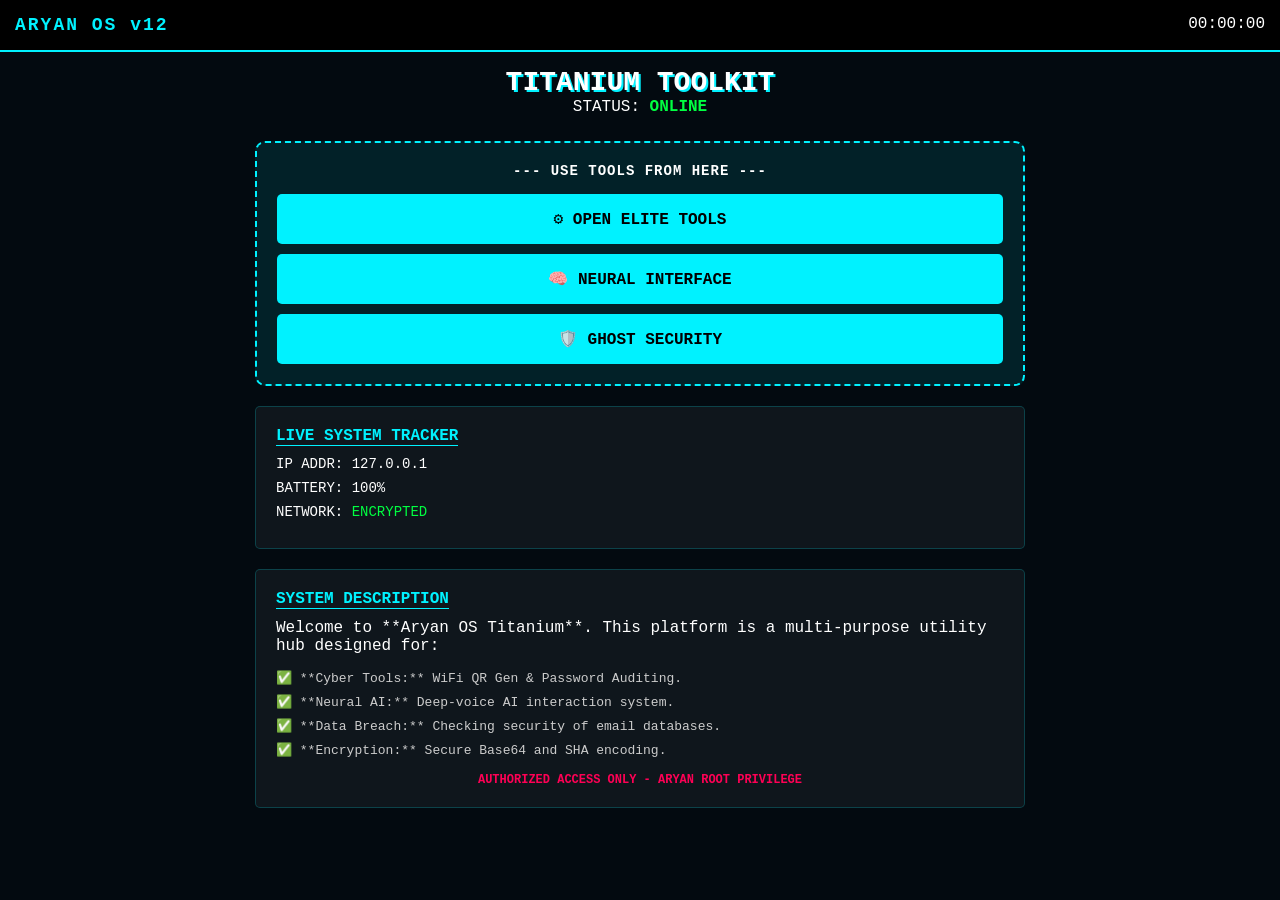
<file: index.html>
<!DOCTYPE html>
<html lang="en">
<head>
    <meta charset="UTF-8">
    <meta name="viewport" content="width=device-width, initial-scale=1.0">
    <title>ARYAN OS | PRO TOOLKIT</title>
    <link rel="stylesheet" href="style.css">
</head>
<body onclick="initAudio()">
    <nav class="glass-nav">
        <h2 class="logo">ARYAN OS v12</h2>
        <div id="clock">00:00:00</div>
    </nav>

    <div class="container">
        <div class="hero-image">
            
        </div>

        <header class="main-header">
            <h1 class="glitch">TITANIUM TOOLKIT</h1>
            <p class="status-text">STATUS: <span id="status-blink">ONLINE</span></p>
        </header>

        <div class="action-box">
            <h3>--- USE TOOLS FROM HERE ---</h3>
            <div class="tool-grid">
                <a href="tools.html" class="big-btn" onclick="playClick()">⚙️ OPEN ELITE TOOLS</a>
                <a href="ai.html" class="big-btn" onclick="playClick()">🧠 NEURAL INTERFACE</a>
                <a href="security.html" class="big-btn" onclick="playClick()">🛡️ GHOST SECURITY</a>
            </div>
        </div>

        <section class="card stats-preview">
            <div class="card-title">LIVE SYSTEM TRACKER</div>
            <div class="stat">IP ADDR: <span id="ip-addr">SCANNING...</span></div>
            <div class="stat">BATTERY: <span id="bat-level">--%</span></div>
            <div class="stat">NETWORK: <span style="color:#00ff41">ENCRYPTED</span></div>
        </section>

        <section class="card about-section">
            <div class="card-title">SYSTEM DESCRIPTION</div>
            <p>Welcome to **Aryan OS Titanium**. This platform is a multi-purpose utility hub designed for:</p>
            <ul>
                <li>✅ **Cyber Tools:** WiFi QR Gen & Password Auditing.</li>
                <li>✅ **Neural AI:** Deep-voice AI interaction system.</li>
                <li>✅ **Data Breach:** Checking security of email databases.</li>
                <li>✅ **Encryption:** Secure Base64 and SHA encoding.</li>
            </ul>
            <p class="warning">AUTHORIZED ACCESS ONLY - ARYAN ROOT PRIVILEGE</p>
        </section>
    </div>

    <audio id="beep-sound" src="https://www.soundjay.com/buttons/sounds/button-29.mp3"></audio>
    <script src="script.js"></script>
</body>
</html>
</file>
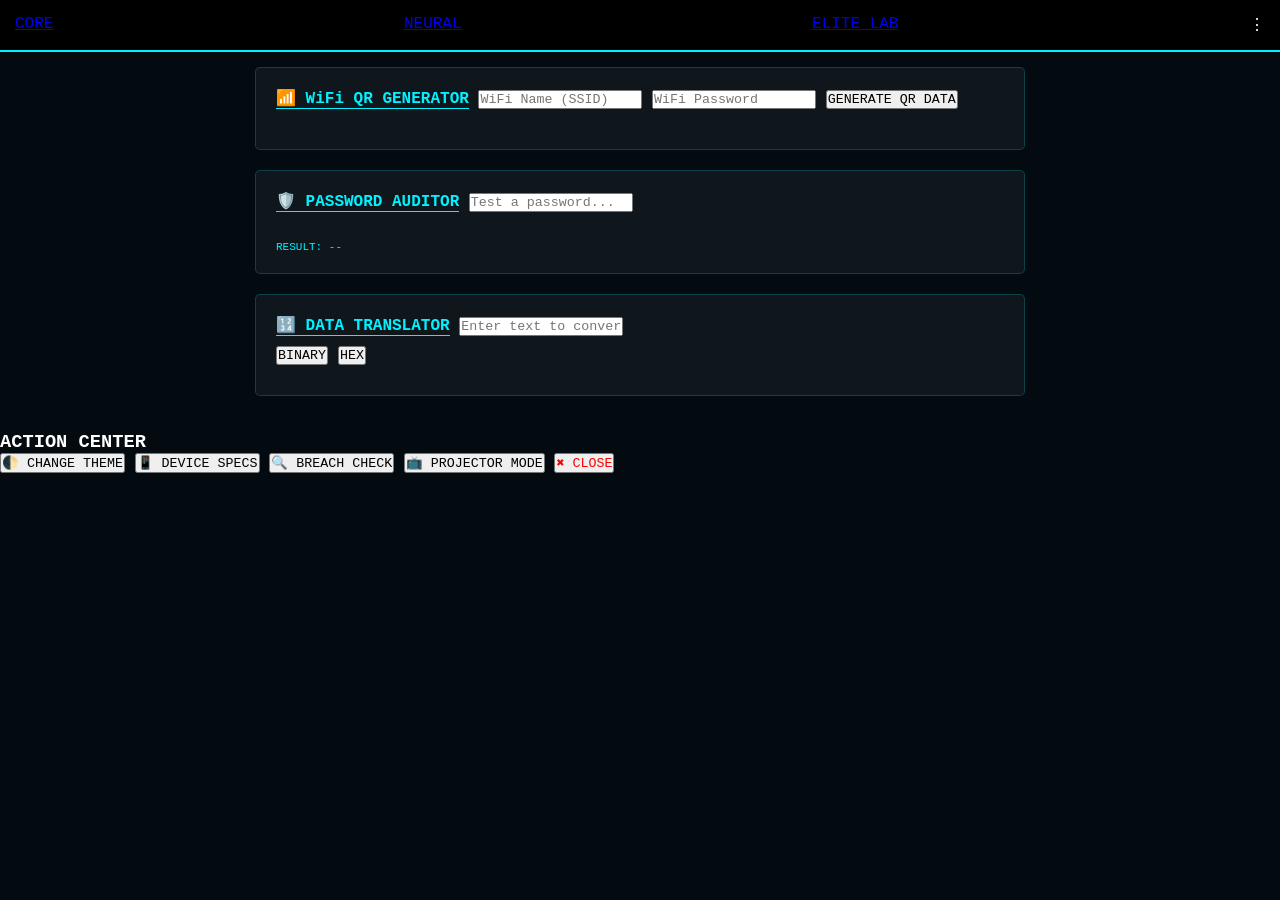
<file: tools.html>
<!DOCTYPE html>
<html lang="en">
<head>
    <meta charset="UTF-8">
    <meta name="viewport" content="width=device-width, initial-scale=1.0">
    <title>ARYAN OS | ELITE TOOLS</title>
    <link rel="stylesheet" href="style.css">
</head>
<body>
    <nav class="glass-nav">
        <a href="index.html">CORE</a>
        <a href="ai.html">NEURAL</a>
        <a href="tools.html" class="active">ELITE LAB</a>
        <div class="more-menu" onclick="toggleMenu()">⋮</div>
    </nav>

    <div class="container scrollable">
        <div class="card">
            <div class="card-title">📶 WiFi QR GENERATOR</div>
            <input type="text" id="wifi-name" class="modern-input" placeholder="WiFi Name (SSID)">
            <input type="password" id="wifi-pass" class="modern-input" placeholder="WiFi Password">
            <button class="glow-btn" onclick="genWiFiQR()">GENERATE QR DATA</button>
            <div id="qr-res" class="terminal-mini" style="font-size:10px; margin-top:10px;"></div>
        </div>

        <div class="card">
            <div class="card-title">🛡️ PASSWORD AUDITOR</div>
            <input type="password" id="check-pass" class="modern-input" placeholder="Test a password..." oninput="checkStrength()">
            <div id="strength-meter" style="height:6px; background:#333; margin-top:8px; border-radius:10px; width:0%; transition:0.5s;"></div>
            <div id="strength-text" style="font-size:11px; margin-top:5px; color:var(--main);">RESULT: --</div>
        </div>

        <div class="card">
            <div class="card-title">🔢 DATA TRANSLATOR</div>
            <input type="text" id="data-input" class="modern-input" placeholder="Enter text to convert...">
            <div style="display:flex; gap:10px;">
                <button class="glow-btn" onclick="toBinary()">BINARY</button>
                <button class="glow-btn" onclick="toHex()">HEX</button>
            </div>
            <div id="data-res" class="terminal-mini" style="word-break: break-all; margin-top:10px;"></div>
        </div>
    </div>

    <div id="side-menu" class="side-menu-hidden">
        <h3>ACTION CENTER</h3>
        <button onclick="toggleTheme()">🌓 CHANGE THEME</button>
        <button onclick="showSpecs()">📱 DEVICE SPECS</button>
        <button onclick="checkBreach()">🔍 BREACH CHECK</button>
        <button onclick="toggleFullScreen()">📺 PROJECTOR MODE</button>
        <button onclick="toggleMenu()" style="color:red;">✖ CLOSE</button>
    </div>

    <div id="msg-box" class="hidden"></div>
    <script src="script.js"></script>
</body>
</html>
</file>
<file: style.css>
:root { --main: #00f2ff; --bg: #030a10; --card: rgba(255, 255, 255, 0.05); }
* { margin: 0; padding: 0; box-sizing: border-box; font-family: 'Courier New', monospace; }

body { background: var(--bg); color: white; padding-bottom: 50px; }

.glass-nav { display: flex; justify-content: space-between; padding: 15px; background: #000; border-bottom: 2px solid var(--main); position: sticky; top: 0; z-index: 1000; }
.logo { color: var(--main); font-size: 18px; letter-spacing: 2px; }

.container { padding: 15px; max-width: 800px; margin: auto; }

/* Visual Image */
.hero-image img { width: 100%; border-radius: 10px; border: 1px solid var(--main); margin-bottom: 20px; box-shadow: 0 0 20px rgba(0, 242, 255, 0.2); }

.main-header { text-align: center; margin-bottom: 25px; }
.glitch { font-size: 28px; text-transform: uppercase; color: #fff; text-shadow: 2px 2px var(--main); }
#status-blink { animation: blink 1s infinite; color: #00ff41; font-weight: bold; }

@keyframes blink { 0% {opacity:1} 50% {opacity:0} 100% {opacity:1} }

/* Tool Navigation Box */
.action-box { background: rgba(0, 242, 255, 0.1); border: 2px dashed var(--main); padding: 20px; border-radius: 10px; text-align: center; margin-bottom: 20px; }
.action-box h3 { font-size: 14px; margin-bottom: 15px; letter-spacing: 1px; color: #fff; }

.tool-grid { display: grid; gap: 10px; }
.big-btn { background: var(--main); color: black; text-decoration: none; padding: 15px; border-radius: 5px; font-weight: bold; font-size: 16px; transition: 0.3s; }
.big-btn:hover { background: #fff; transform: scale(1.02); }

/* Cards */
.card { background: var(--card); border: 1px solid rgba(0, 242, 255, 0.2); padding: 20px; border-radius: 5px; margin-bottom: 20px; }
.card-title { color: var(--main); font-weight: bold; margin-bottom: 10px; border-bottom: 1px solid var(--main); display: inline-block; }
.stat { margin-bottom: 8px; font-size: 14px; }

.about-section ul { list-style: none; margin: 15px 0; }
.about-section li { margin-bottom: 8px; font-size: 13px; color: #ccc; }
.warning { color: #ff0055; font-weight: bold; text-align: center; margin-top: 15px; font-size: 12px; }
</file>
